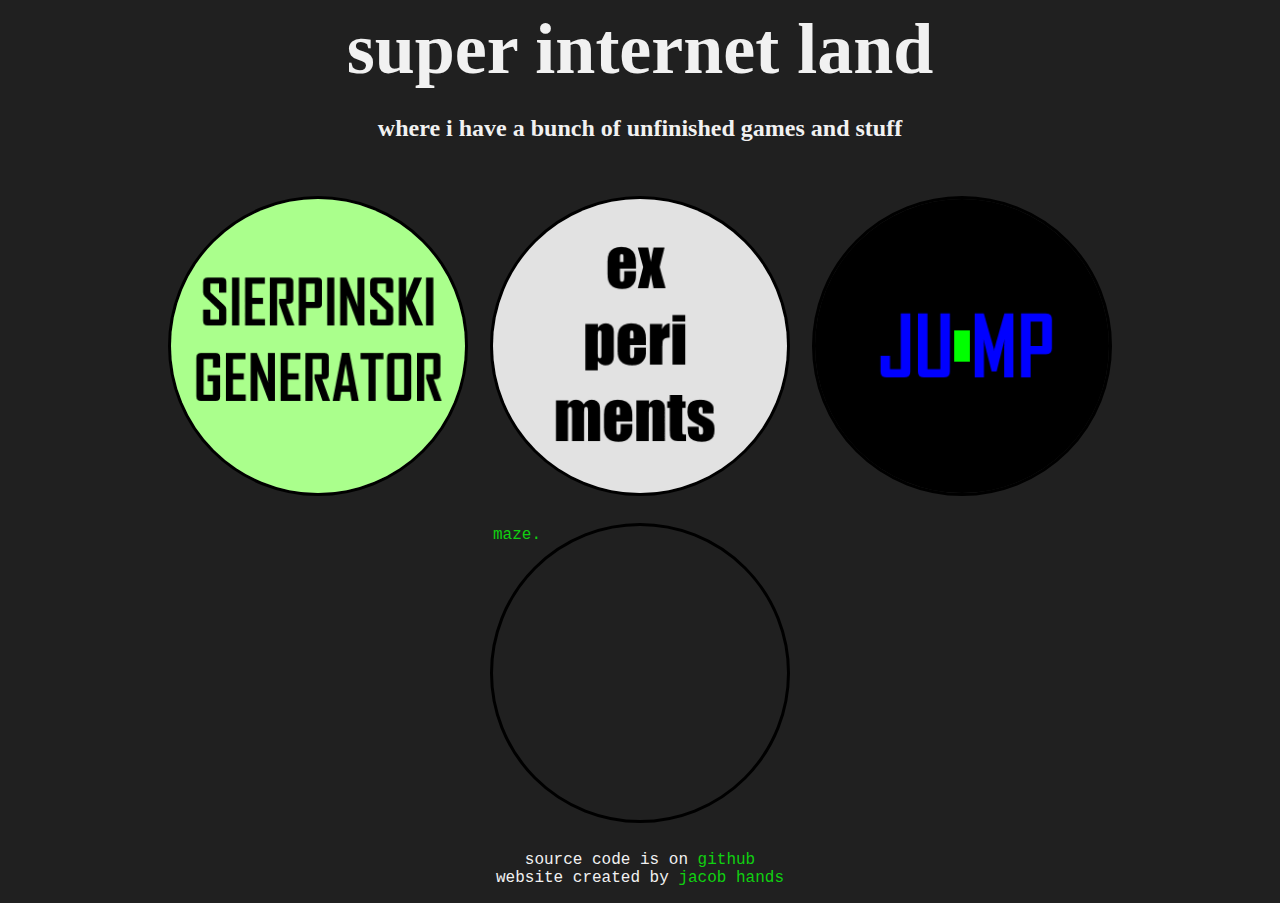
<file: index.html>
<!DOCTYPE html>

<html>
<head>
    <title>super internet land</title>
	<link rel="stylesheet" href="style.css">
	<link rel="icon" href="favicon.png" type="image/png">
</head>

<body>
    
    <center>
		<h1>super internet land</h1><br>
		<h3>where i have a bunch of unfinished games and stuff</h3><br>
		<table>
			<tr>
				<td><a href="sierpinski"> <img src="icon-sierpinski.png" class=nicesquare> </a></td>
				<td><a href="experiments"> <img src="icon-experiments.png" class=nicesquare> </a></td>
				<td><a href="http://dumbgenius.github.io/super-jumping-game"> <img src=icon-jump.png class=nicesquare> </a></td>
			</tr>
			<tr>
				<td></td>
				<td><a href="maze">
					<div class="nicesquare centered" id="maze">maze.</div>
				</a></td>
			</tr>
		</table>
		<p>source code is on <a href=https://github.com/Dumbgenius/website>github</a>
        <br>website created by <a href=about>jacob hands</a></p>
	</center>
    
</body>
</html>
</file>
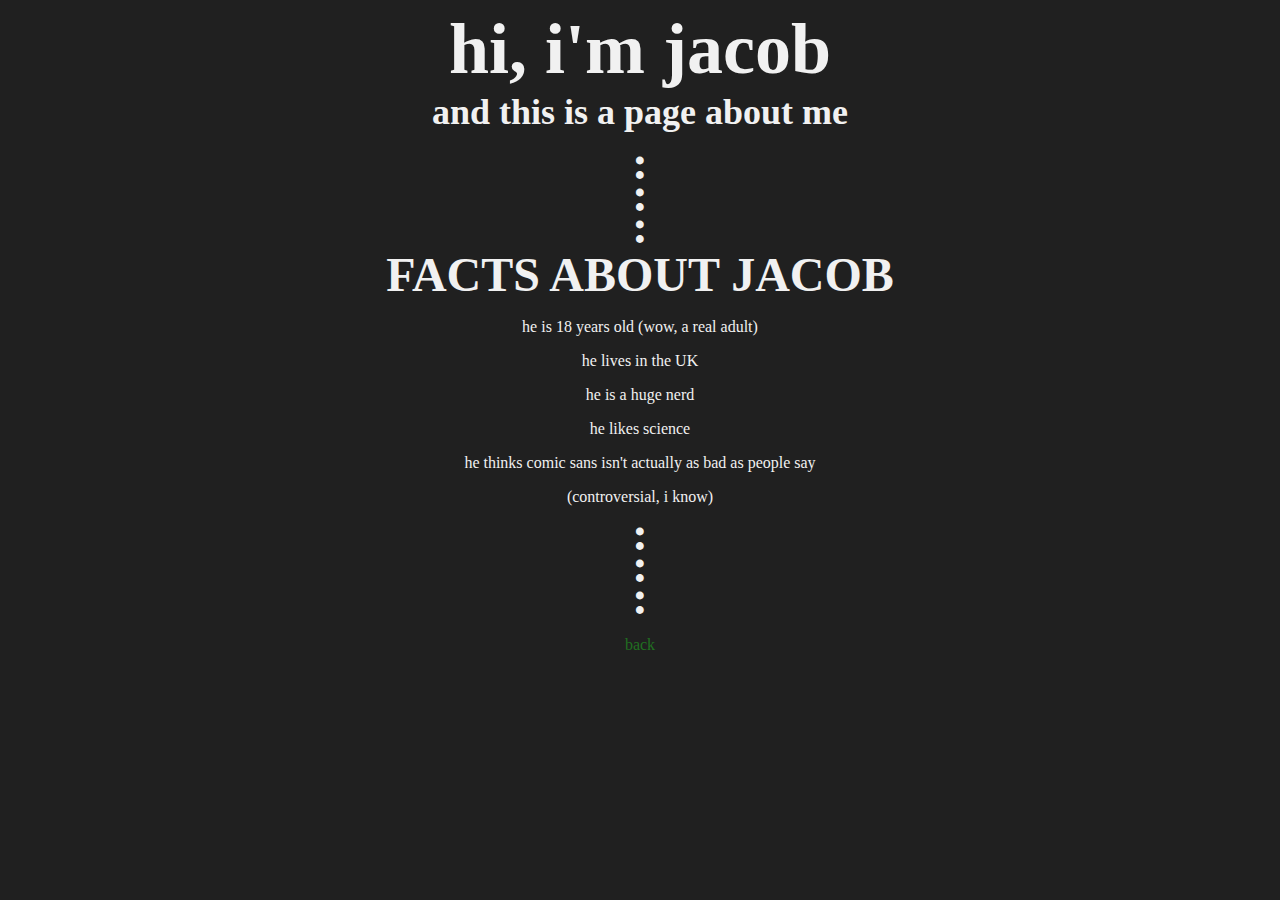
<file: about/index.html>
<!DOCTYPE html>
<html>
<head>

    <title>about</title>
    <link rel="stylesheet" href="style.css">

</head>
<body>

    <center>
        <h1>hi, i'm jacob</h1><br>
        <h3>and this is a page about me</h3>
			
		<br>
		<br><h2 class="spacer">:</h2>
		<br><h2 class="spacer">:</h2>
		<br><h2 class="spacer">:</h2>
		<br>
		
		<h2>FACTS ABOUT JACOB</h2>
		<p>he is 18 years old (wow, a real adult)</p>
		<p>he lives in the UK</p>
		<p>he is a huge nerd</p>
		<p>he likes science</p>
		<p>he thinks comic sans isn't actually as bad as people say</p>
		<p>(controversial, i know)</p>
		
		<h2 class="spacer">:</h2>
		<br><h2 class="spacer">:</h2>
		<br><h2 class="spacer">:</h2>
		<br><br>
		
		<a href = "..">back</a>
    </center>

</body>
</html>
</file>
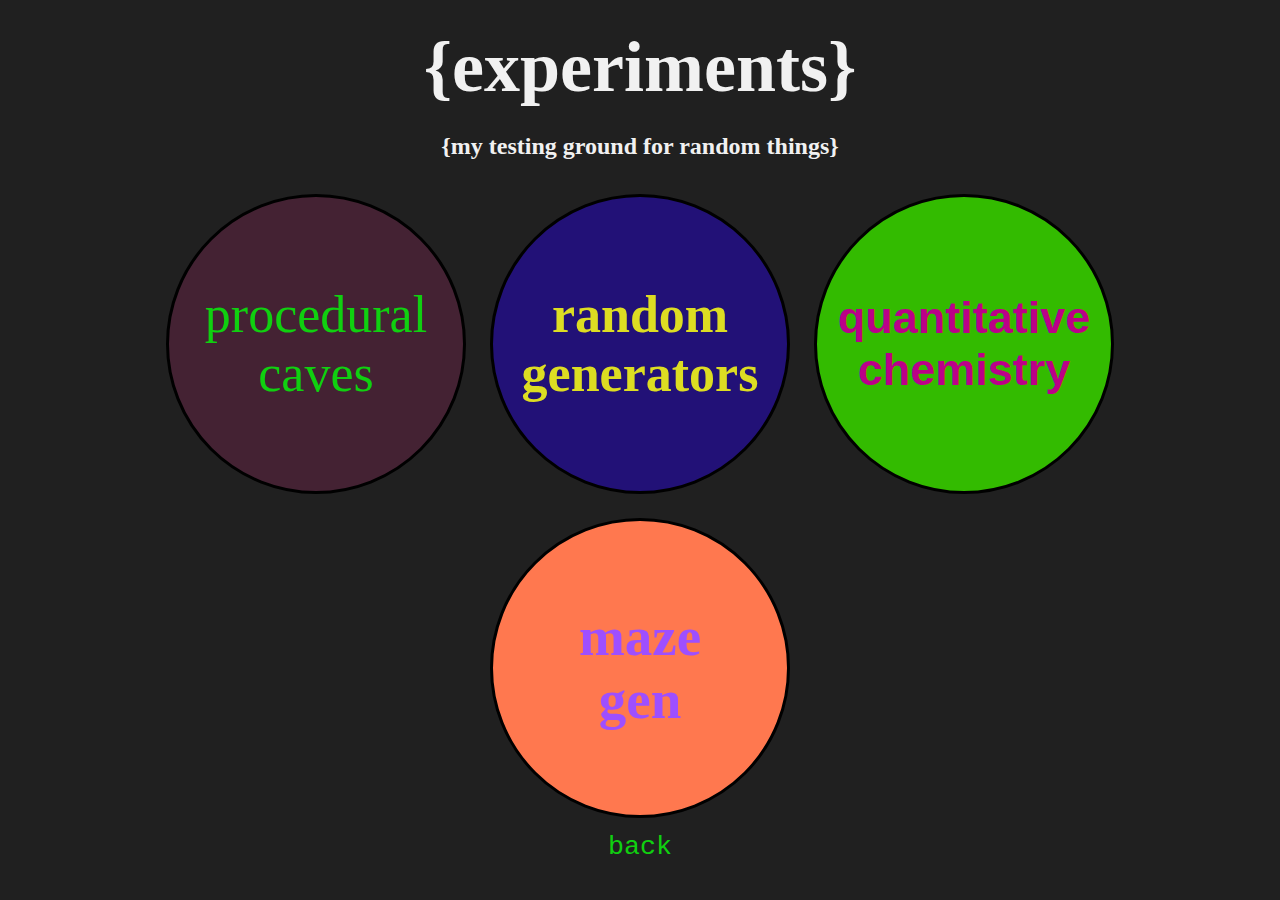
<file: experiments/index.html>
<!DOCTYPE html>
<html>
<head>
	<title>Experiments</title>
	<link rel="stylesheet" href="style.css">
	<meta name="viewport" content="width=device-width, initial-scale=1">
</head>
<body>
	<center><br>
	<h1>{ex<wbr>peri<wbr>ments}</h1>
	<h3>{my testing ground for random things}</h3>
	</center>

	<div class="ns-wrapper">
		<div class="ns-item">
			<div class="nicesquare" id="caves">
				<div class="center-text">
					<a href="procedural">
						procedural<br>caves
					</a>
				</div>
			</div>
		</div>
		<div class="ns-item">
			<div class="nicesquare" id="generators">
				<div class="center-text">
					<a href="randomgenerators">
						random<br>generators
					</a>
				</div>
			</div>
		</div>
		<div class="ns-item">
			<div class="nicesquare" id="chemistry">
				<div class="center-text">
					<a href="quantitativechemistry">
						quantitative<br>chemistry
					</a>
				</div>
			</div>
		</div>
		<div class="ns-item">
			<div class="nicesquare" id="mazegen">
				<div class="center-text">
					<a href="mazegen">
						maze<br>gen
					</a>
				</div>
			</div>
		</div>
	</div>

	<center>
		<a href=".." id="backlink">back</a>
	</center>
</body>
</file>
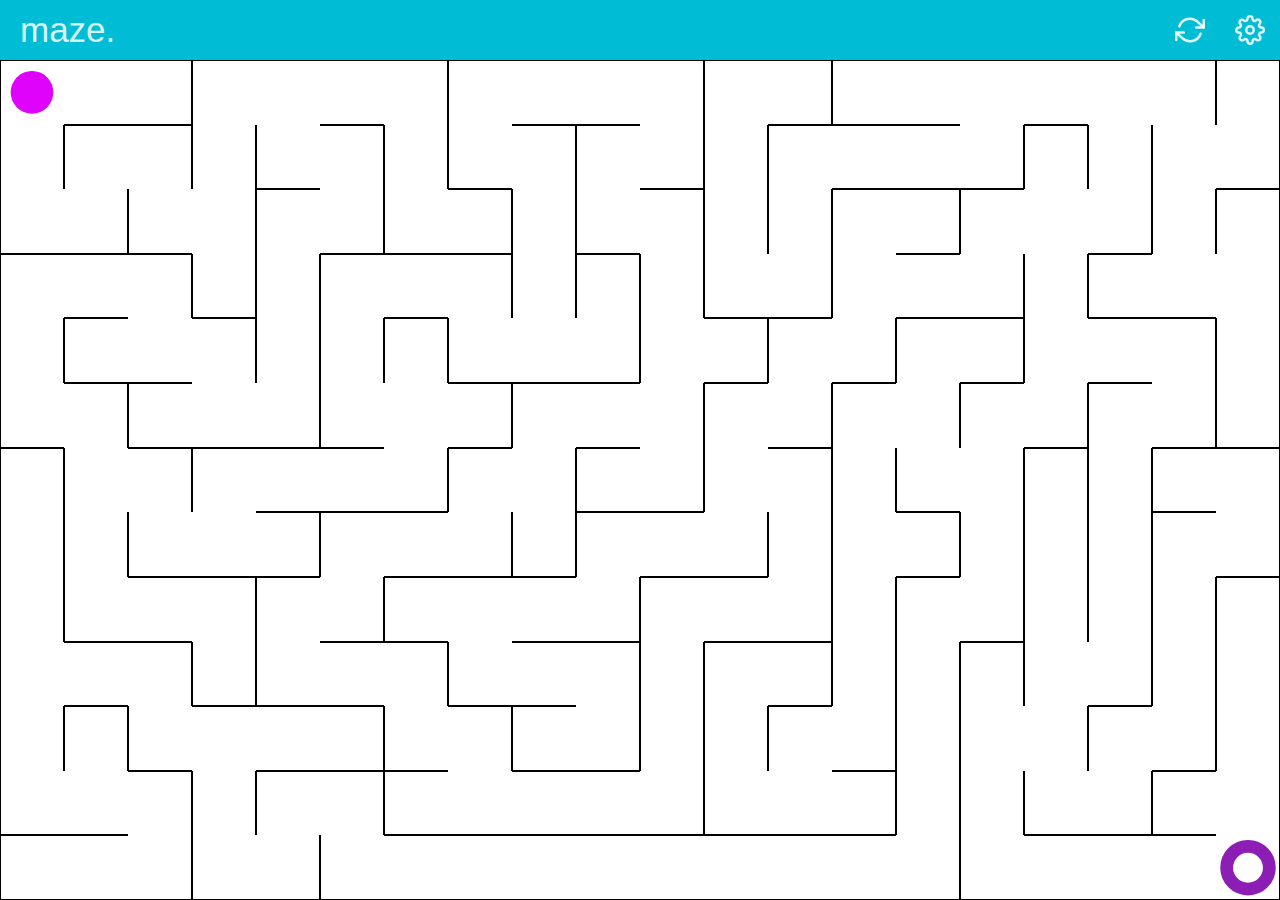
<file: maze/index.html>
<!DOCTYPE html>
<html>
<head>
	<title>Maze Explorer Alpha</title>
	<link rel="stylesheet" href="mobile.css">
	<meta name="viewport" content="width=device-width, initial-scale=1, user-scalable=no">
	<meta name="mobile-web-app-capable" content="yes">
	<meta name="apple-mobile-web-app-capable" content="yes">
</head>

<body>
	<div class="wrapper">
		<div class="headerbar">
			<span class="title">maze.</span>
			<svg xmlns="http://www.w3.org/2000/svg" width="24" height="24" viewBox="0 0 24 24" fill="none" stroke="currentColor" stroke-width="2" stroke-linecap="round" stroke-linejoin="round" class="feather feather-settings header-icon" id="settingsIcon"><circle cx="12" cy="12" r="3"></circle><path d="M19.4 15a1.65 1.65 0 0 0 .33 1.82l.06.06a2 2 0 0 1 0 2.83 2 2 0 0 1-2.83 0l-.06-.06a1.65 1.65 0 0 0-1.82-.33 1.65 1.65 0 0 0-1 1.51V21a2 2 0 0 1-2 2 2 2 0 0 1-2-2v-.09A1.65 1.65 0 0 0 9 19.4a1.65 1.65 0 0 0-1.82.33l-.06.06a2 2 0 0 1-2.83 0 2 2 0 0 1 0-2.83l.06-.06a1.65 1.65 0 0 0 .33-1.82 1.65 1.65 0 0 0-1.51-1H3a2 2 0 0 1-2-2 2 2 0 0 1 2-2h.09A1.65 1.65 0 0 0 4.6 9a1.65 1.65 0 0 0-.33-1.82l-.06-.06a2 2 0 0 1 0-2.83 2 2 0 0 1 2.83 0l.06.06a1.65 1.65 0 0 0 1.82.33H9a1.65 1.65 0 0 0 1-1.51V3a2 2 0 0 1 2-2 2 2 0 0 1 2 2v.09a1.65 1.65 0 0 0 1 1.51 1.65 1.65 0 0 0 1.82-.33l.06-.06a2 2 0 0 1 2.83 0 2 2 0 0 1 0 2.83l-.06.06a1.65 1.65 0 0 0-.33 1.82V9a1.65 1.65 0 0 0 1.51 1H21a2 2 0 0 1 2 2 2 2 0 0 1-2 2h-.09a1.65 1.65 0 0 0-1.51 1z"></path></svg>
			<svg xmlns="http://www.w3.org/2000/svg" width="24" height="24" viewBox="0 0 24 24" fill="none" stroke="currentColor" stroke-width="2" stroke-linecap="round" stroke-linejoin="round" class="feather feather-refresh-cw header-icon" id="reloadIcon"><polyline points="23 4 23 10 17 10"></polyline><polyline points="1 20 1 14 7 14"></polyline><path d="M3.51 9a9 9 0 0 1 14.85-3.36L23 10M1 14l4.64 4.36A9 9 0 0 0 20.49 15"></path></svg>
		</div>
		<div class="gameWrapper">
			<div class="gameOverlay">
				<div class="centered">
					<span class="showScore initiallyHiddenBlock" id="congratsSpan"></span>
					<span class="showScore initiallyHiddenBlock" id="scoreSpan"></span>
					<span class="showScore initiallyHiddenBlock" id="scoreNumberSpan"></span>
					<div class="showScore initiallyHiddenInlineBlock fancyButton" id="scoreContinueButton">Continue</div>

					<div class="settings initiallyHiddenBlock settingsPanel">
						<div class="settings initiallyHiddenInlineBlock fancyButton" id="leaveSettingsButton">Close menu</div>
					</div>
				</div>
			</div>
			<canvas id="mainCanvas"></canvas>
		</div>
	</div>
	<script src="https://ajax.googleapis.com/ajax/libs/jquery/3.4.1/jquery.min.js"></script>
	<!-- <script src="https://cdnjs.cloudflare.com/ajax/libs/seedrandom/2.3.10/seedrandom.min.js"></script> -->

	<script type="text/javascript" src="mobile.js"></script>
</body>
</html>
</file>
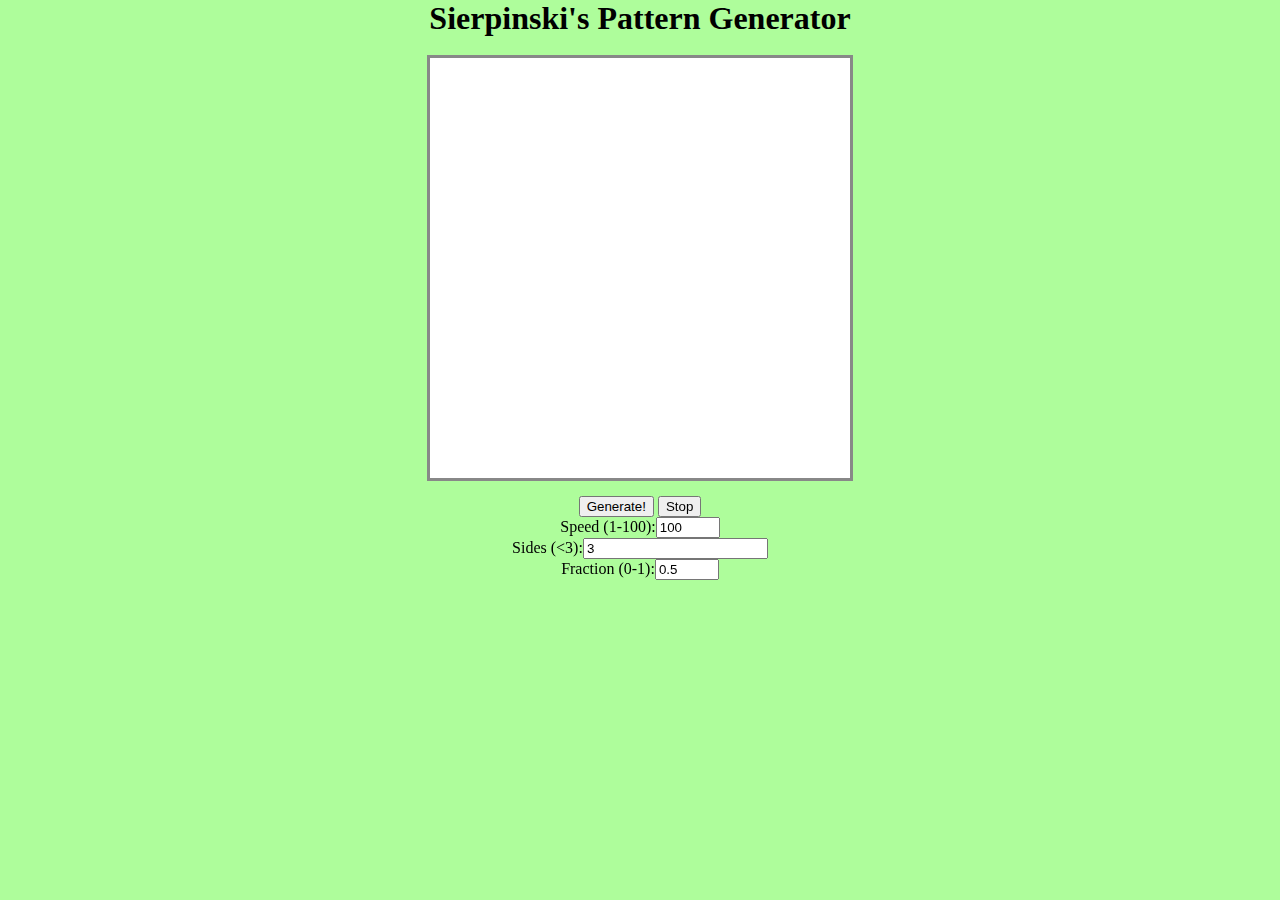
<file: sierpinski/index.html>
<!DOCTYPE hmtl>

<html>
<head>
	<title>Sierpinski's Pattern Generator</title>
	<script type="text/javascript" src="main.js"></script>
	<link rel=stylesheet href="style.css">
</head>

<body>
	<center>
		<h1>Sierpinski's Pattern Generator</h1>
	
		<canvas width=420 height=420 id="mainCanvas"></canvas> <br><br>
		<form><input type=submit value="Generate!" id=confirm onclick="return generate()"></form>  <button id=stop onclick="stop()">Stop</button> <br>
		<p>Speed (1-100):</p><input type="number" id="speed" min="1" max=100 value=100 step=1> <br>
		<p>Sides (<3):</p><input type="number" id="sides" min=3 value=3 step=1> <br>
		<p>Fraction (0-1):</p><input type="number" id="fraction" min=0 max=1 value=0.5 step=0.1> <br>
		<p id="error" class="error"> <br>
	</center>

	<script type="text/javascript">
		canvas=get("mainCanvas");
		ctx=canvas.getContext("2d");
		ctx.fillStyle="#FFFFFF";
		ctx.fillRect(0, 0, canvas.height, canvas.width);
	</script>
</body>
</html>
</file>
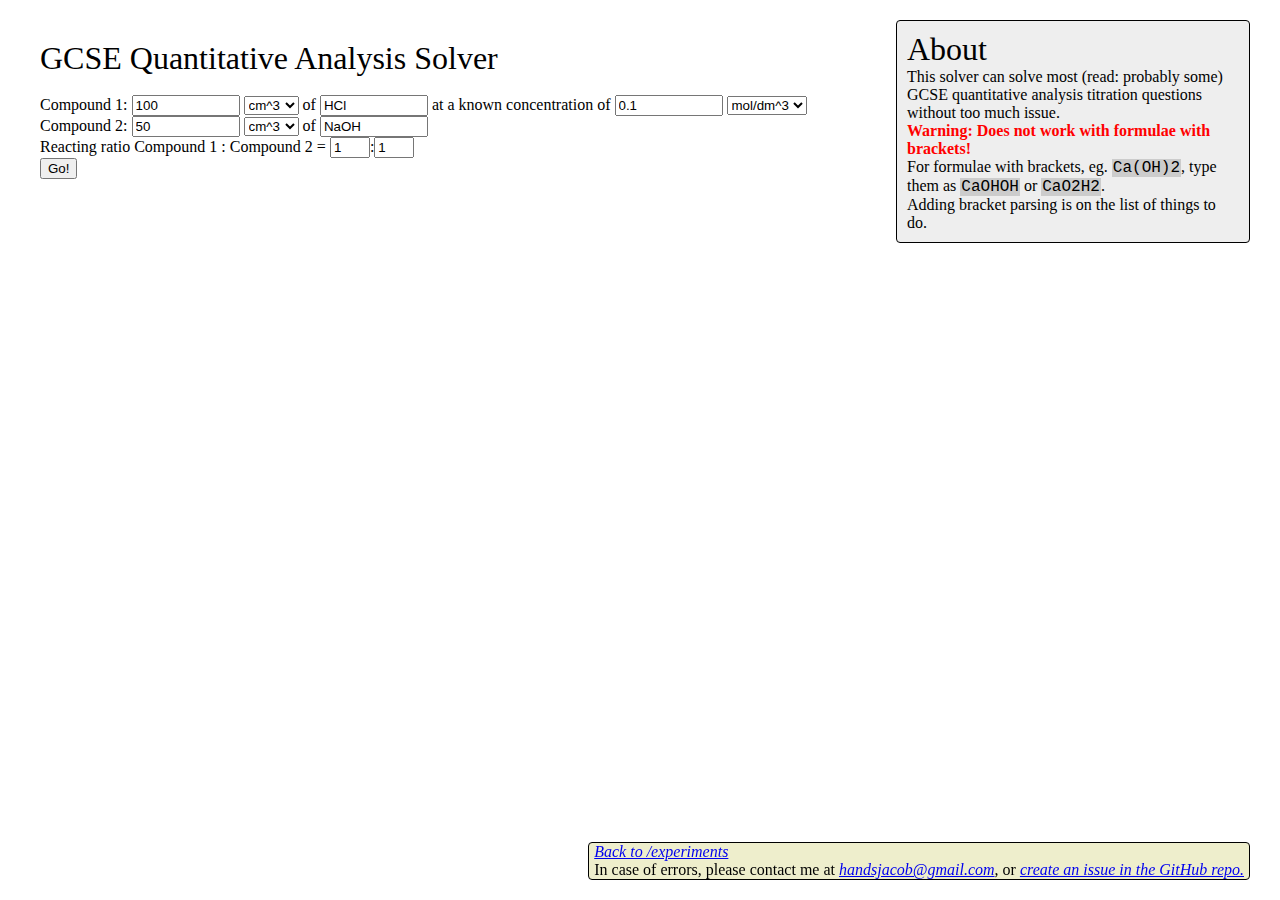
<file: experiments/quantitativechemistry/index.html>
<!DOCTYPE html>
<html>
<head>
	<title>GCSE Quantitative Analysis</title>
	<!-- <script src="jquery-3.1.1.min.js" type="text/javascript"></script> -->
	<script src="main.js" type="text/javascript"></script>
	<link rel="stylesheet" href="style.css">
</head>

<body>
	<div class="title" id="title">GCSE Quantitative Analysis Solver</div><br>
	<div class="main">
		<div class="inputs" onkeypress="checkEnter(event)">
			Compound 1: <input type="number" id="chemVolume1" value=100>
			<select id="chemVolumeType1">
				<option value=0.001>cm^3</option>
				<option value=1>dm^3</option>
			</select> of
			<input type="text" id="chemName1" value="HCl"> 
			at a known concentration of <input type="number" id="chemConcentration1" value=0.1>
			<select id="chemConcentrationType1">
				<option value="mol/dm3">mol/dm^3</option>
				<option value="g/dm3">g/dm^3</option>
			</select>
			<br>
			
			Compound 2: <input type="nunmber" id="chemVolume2" value=50>
			<select id="chemVolumeType2">
				<option value=0.001>cm^3</option>
				<option value=1>dm^3</option>
			</select> of
			<input type="text" id="chemName2" value="NaOH"> <br>
			
			Reacting ratio Compound 1 : Compound 2 = <input type="number" id="chemRatio1" class="ratio" value=1>:<input type="number" id="chemRatio2" class="ratio" value=1><br>
			
			<button onclick="solve()" id="solve">Go!</button>
		</div>
		<div class="outputs">
			<p id=output></p>
		</div>
		<br>
	</div>
	<div class="about">
		<p>
		<div class=title>About</div>
		This solver can solve most (read: probably some) GCSE quantitative analysis titration questions without too much issue. 
		<br><span class="warning">Warning: Does not work with formulae with brackets!</span> 
		<br>For formulae with brackets, eg. <span class="formula">Ca(OH)2</span>, type them as <span class="formula">CaOHOH</span> or <span class="formula">CaO2H2</span>. 
		<br>Adding bracket parsing is on the list of things to do.
		</p>
	</div>
	<div class="otherstuff">
		<a href="../">Back to /experiments</a><br>
		In case of errors, please contact me at <a href="mailto:handsjacob@gmail.com">handsjacob@gmail.com</a>, or <a href="https://github.com/Dumbgenius/dumbgenius.github.io/issues">create an issue in the GitHub repo.</a>
	</div>
</body>
</html>
</file>
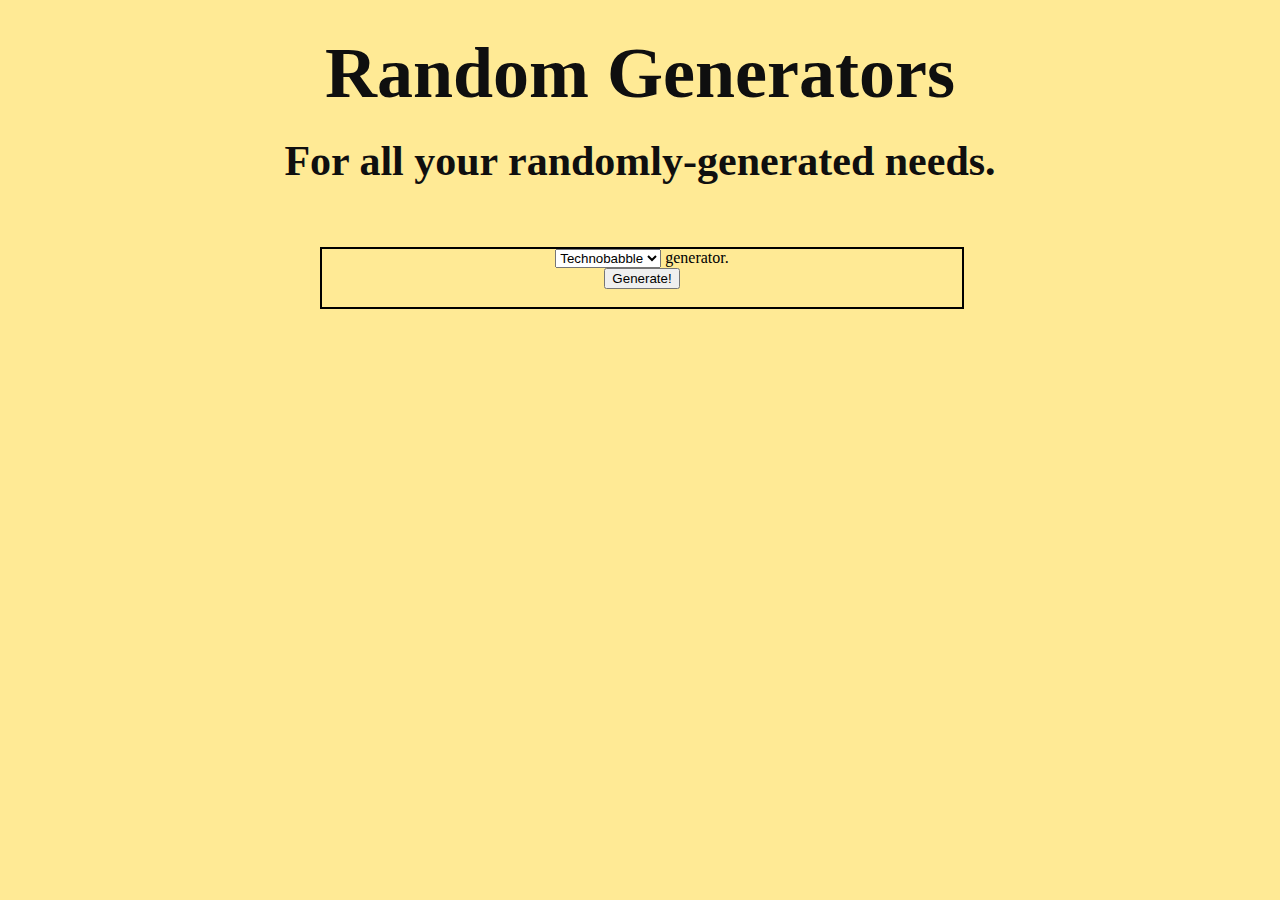
<file: experiments/randomgenerators/index.html>
<!DOCTYPE html>
<html>
<head>
	<title></title>
	<link rel=stylesheet href=randomgenerators.css>
</head>

<body>
	<script type="text/javascript" src=technobabble.js> </script>
	<script type="text/javascript" src=randomgenerators.js> </script>
	
	<h1>Random Generators</h1>
	<h2>For all your randomly-generated needs.</h2>
	<br><br>
	<div class=box>
		<select id=generatorSelect>
			<option value=technobabble>Technobabble</option>
			<option value=name>Name</option>
		</select>
		<p> generator.</p><br>
		<button onclick="generate()">Generate!</button>
		<br><br>
		<p id=output></p>
	</div>
</body>
</html>
</file>
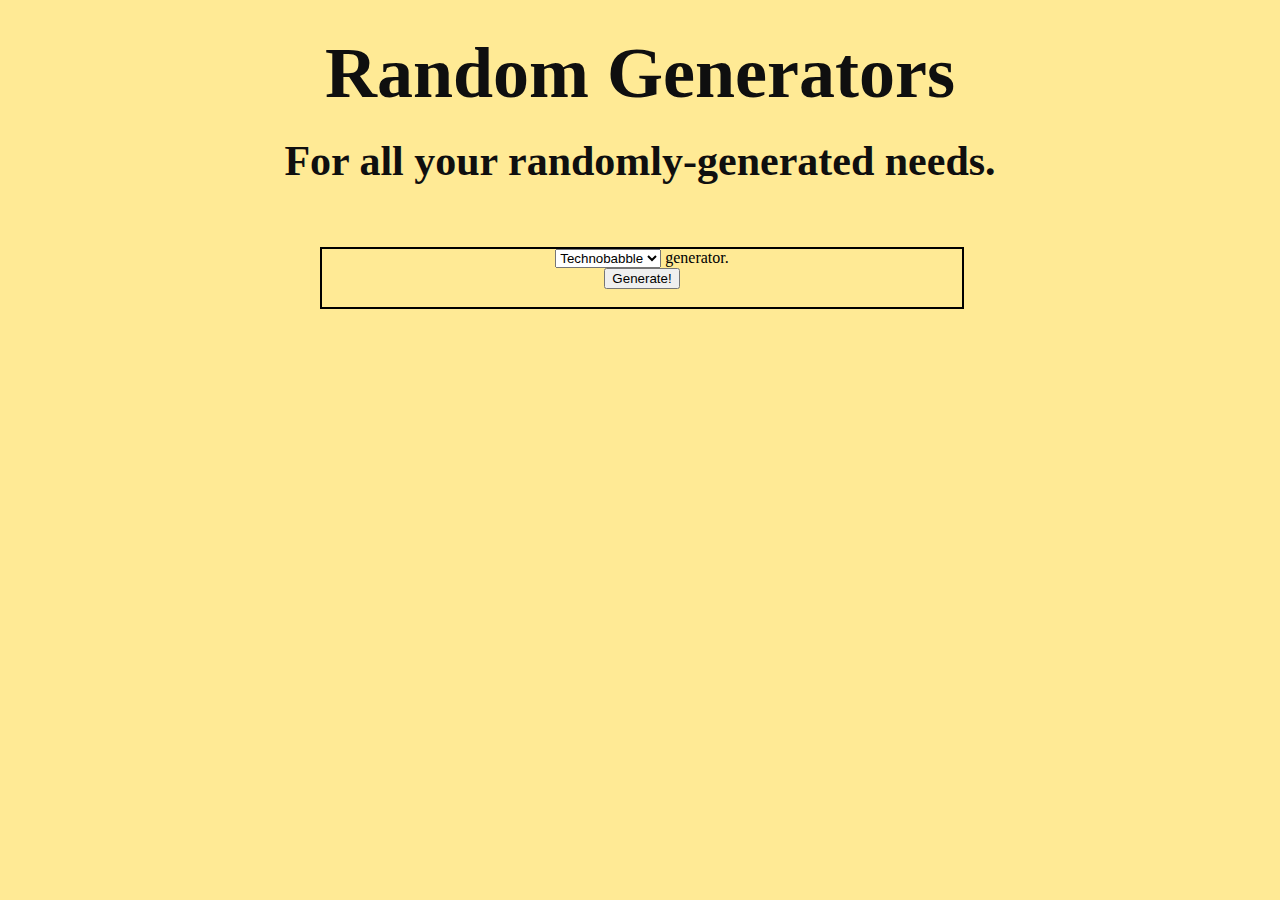
<file: experiments/randomgenerators.html>
<!DOCTYPE html>
<html>
<head>
	<title></title>
	<link rel=stylesheet href=randomgenerators.css>
</head>

<body>
	<script type="text/javascript" src=randomgenerators.js> </script>
	
	<h1>Random Generators</h1>
	<h2>For all your randomly-generated needs.</h2>
	<br><br>
	<div class=box>
		<select id=generatorSelect>
			<option value=technobabble>Technobabble</option>
			<option value=name>Name</option>
		</select>
		<p> generator.</p><br>
		<button onclick="generate()">Generate!</button>
		<br><br>
		<p id=output></p>
	</div>
</body>
</html>
</file>
<file: style.css>
body{
	background-color:#202020;
}

h1{
	font-size:72px;
	font-family:Comic Sans MS;
	padding:0px;
	display:inline;
	color:#f1f1f1;
}

h3{
	font-size:24px;
	font-family:Comic Sans MS;
	padding:0px;
	display:block;
	color:#f1f1f1;
}

p {
	color:#f1f1f1;
	font-family:courier;
}

a {
	color:#10d010;
	font-family:courier;
	text-decoration:none;
}

a:hover {
	color:#10ff10;
}

td {
	padding:10px;
}

.nicesquare {
	width: 300px;
	height: 300px;
	box-sizing: border-box;
	border: 3px solid #000000;
	-webkit-transition: all 0.3s ease;
	-moz-transition: all 0.3s ease;
	transition: all 0.3s ease;
	cursor: pointer;
	border-radius: 50%;
}

.nicesquare:hover {
	border-radius: 25%;
	border: 8px solid #F1F1F1;
}
</file>
<file: about/style.css>
body {
    background-color:#202020;
}

h1, h2, h3{
    font-family:Comic Sans MS;
    text-align:center;
    color:#f1f1f1;
    display:inline;
}

h1 {
    font-size:72px;
}

h2 {
    font-size:48px;
}

h3 {
    font-size:36px;
}

.spacer {
    line-height: 0.5
}

p {
	font-family:Comic Sans MS;
    text-align:center;
    color:#f1f1f1;
}

a {
	font-family:consolas;
	size:24px;
	text-decoration:none;
}

a:link, a:visited {
	color:#207020;
}

a:hover {
	color:#409040;
	font-weight: bold
}
</file>
<file: experiments/style.css>
body{
	background-color:#202020;
}

.nicefont {
	font-size:72px;
	font-family:Comic Sans MS;
}

h1{
	font-size:72px;
	font-family:Comic Sans MS;
	padding:0px;
	display:inline;
	color:#f1f1f1;
	text-align:center;
}

h3{
	font-size:24px;
	font-family:Comic Sans MS;
	padding:0px;
	display:block;
	color:#f1f1f1;
	text-align:center;
}

p {
	color:#f1f1f1;
	font-family:courier;
}

a {
	text-decoration:none;
}

.ns-wrapper {
	text-align: center;
	width: 90vw;
	max-width: 1000px;
	margin: auto;
}

.ns-item {
	width: 300px;
	height: 300px;
	max-width: 85vw; 
	max-height: 85vw; 
	display: inline-block;
	padding: 10px;
	margin: 0px;
}

.center-text {
	display: table-cell;
	vertical-align: middle;
	width: 300px;
	height: 270px;
	max-width: 85vw; 
	max-height: 80vw; 
}

.nicesquare {
	display: table;
	position: absolute;
	width: 300px;
	height: 300px;
	max-width: 85vw; 
	max-height: 85vw; 
	box-sizing: border-box;
	border: 3px solid #000000;
	-webkit-transition: all 0.3s ease;
	-moz-transition: all 0.3s ease;
	transition: all 0.3s ease;
	cursor: pointer;
	border-radius: 50%;
}

.nicesquare:hover {
	border-radius: 25%;
	border: 8px solid #F1F1F1;
	font-size:34px;
}

#caves {
	background-color:#442233;
	font-family: impact;
	font-size:52px;
	color:#10d010;
}

#caves:hover {
	font-size: 56px;
}

#generators {
	background-color:#221177;
	font-family:agency fb;
	font-size:52px;
	font-weight:bold;
	color:#DDDD22;
}

#generators:hover {
	font-size:56px;
}

#chemistry {
	background-color:#33bb00;
	font-family:arial;
	font-size:45px;
	font-weight:bold;
	color:#bb0088;
}

#chemistry:hover {
	font-size:50px;
}

#mazegen {
	background-color:#ff784f;
	font-family:verdana;
	font-size:55px;
	font-weight:bold;
	color:#9e4fff;
}

#mazegen:hover {
	font-size:62px;
}

a {
	text-decoration:none;
	color: inherit;
}

#backlink {
	color:#10d010;
	font-family:courier;
	font-size:20pt
}
</file>
<file: maze/mobile.css>
* {
	font-family: 'Roboto', 'Noto', sans-serif;
	font-size: 30px;
}

.initiallyHiddenBlock, .initiallyHiddenInlineBlock {
	display: none;
}

body {
	margin: 0px;
	overscroll-behavior: none;
	overflow: hidden
}

.wrapper {
	position: fixed;
	height: 100%;
	width: 100%;
}

.headerbar {
	height: 60px;
	background-color: #00BCD4;
	position: relative;
}

.title {
	position: absolute;
	bottom: 0;
	color: hsla(0,0%,100%,.87);
	font-size: 35px;
	margin:10px;
	padding-left: 10px;
}

.gameWrapper {
	width: 100%;
	position: absolute;
	top: 60px;
	bottom: 0;
}

#mainCanvas {
	width: 100%;
	height: 100%;
	position: absolute;
	z-index: auto;
}

.gameOverlay {
	width: 100%;
	height: 100%;
	position: absolute;
	z-index: 1;
	pointer-events: none;
}

.gameOverlay * {
	pointer-events: auto;
}

.centered {
	text-align: center;
}

.showScore {
	user-select: none;
}

.fancyButton {
	user-select: none;
	background-color: #00BCD4;
	padding: 15px;
	border-radius: 10px;
	margin: auto;
	cursor: pointer;

	transition: transform 150ms;
}

.settingsPanel {
	position: absolute;
	top: 5vmin;
	bottom: 5vmin;
	left: 5vmin;
	right: 5vmin;
	box-shadow: 1px 1px 3px 0px black;
	background-color: #FCFCFC;
	border-radius: 8px;
}

.fancyButton:hover {
     transform:scale(1.05);
}

.fancyButton:active {
     transform:scale(.95);
}

#congratsSpan {
	font-size: 50px;
	margin-top: 20vh;
	margin-bottom: 5vh;
}

#scoreNumberSpan {
	font-size: 60px;
	font-weight: bold;
}

#scoreContinueButton {
	margin-top: 5vh;
}

#leaveSettingsButton {
	margin-top: 5vh;
	margin-bottom: 5vh;
}

.header-icon {
	float:right;
	stroke: hsla(0,0%,100%,.87);
	width: 30px;
	height: 30px;
	margin: 15px;
}
</file>
<file: sierpinski/style.css>
.error {
	color: #FF1111;
	display: inline;
}

canvas {
	outline: #888888 solid 3px
}

html, body {
	width:  100%;
	height: 100%;
	margin: 0px;
	background-color:#AEFD9B;
}

form {
    display:inline;
}

h1 {
	font-family:Calibri;
}

p {
	font-family:Calibri;
	display:inline;
}
</file>
<file: experiments/quantitativechemistry/style.css>
body {
	font-family: Calibri;
	margin: 40px auto;
	padding: 0 40px
}

input {
	width: 100px;
}

.ratio {
	width: 32px;
}

.title {
	font-size: 24pt;
}

.otherstuff {
	position: fixed;
    bottom: 20px;
    right: 30px;
	padding: 0 5px;
	background-color: #EEC;
	border: 1px solid black;
	border-radius:4px;
}

p {
	display:inline;
}

.about {
	position:fixed;
	right: 30px;
	left: 70%;
	top: 20px;
	padding: 10px 10px 10px 10px;
	border: 1px solid black;
	border-radius:4px;
	background-color: #EEE;
}

.warning {
	color: red;
	font-weight:bold;
}

.formula {
	font-family: Courier;
	background-color: #CCC;
	padding: 0 1px 0 1px;
}

a {
	font-style: italic;
}
</file>
